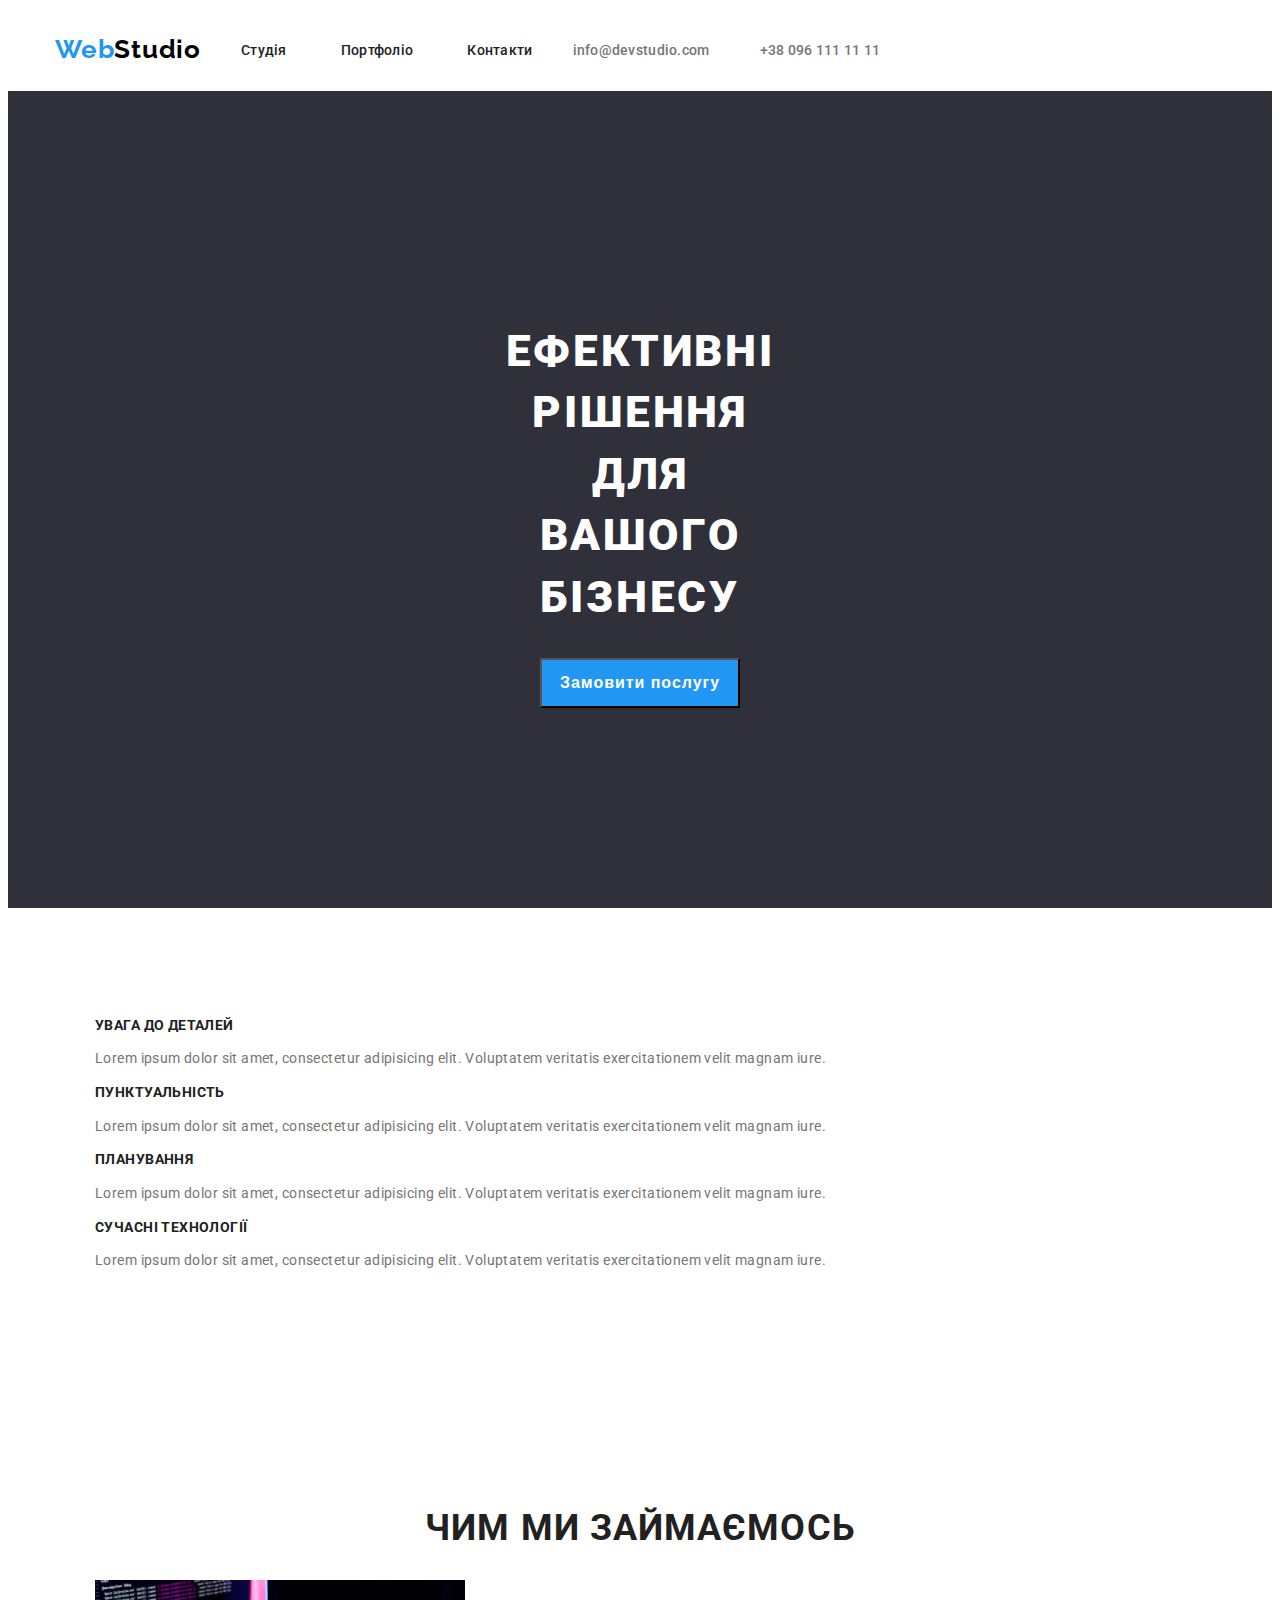
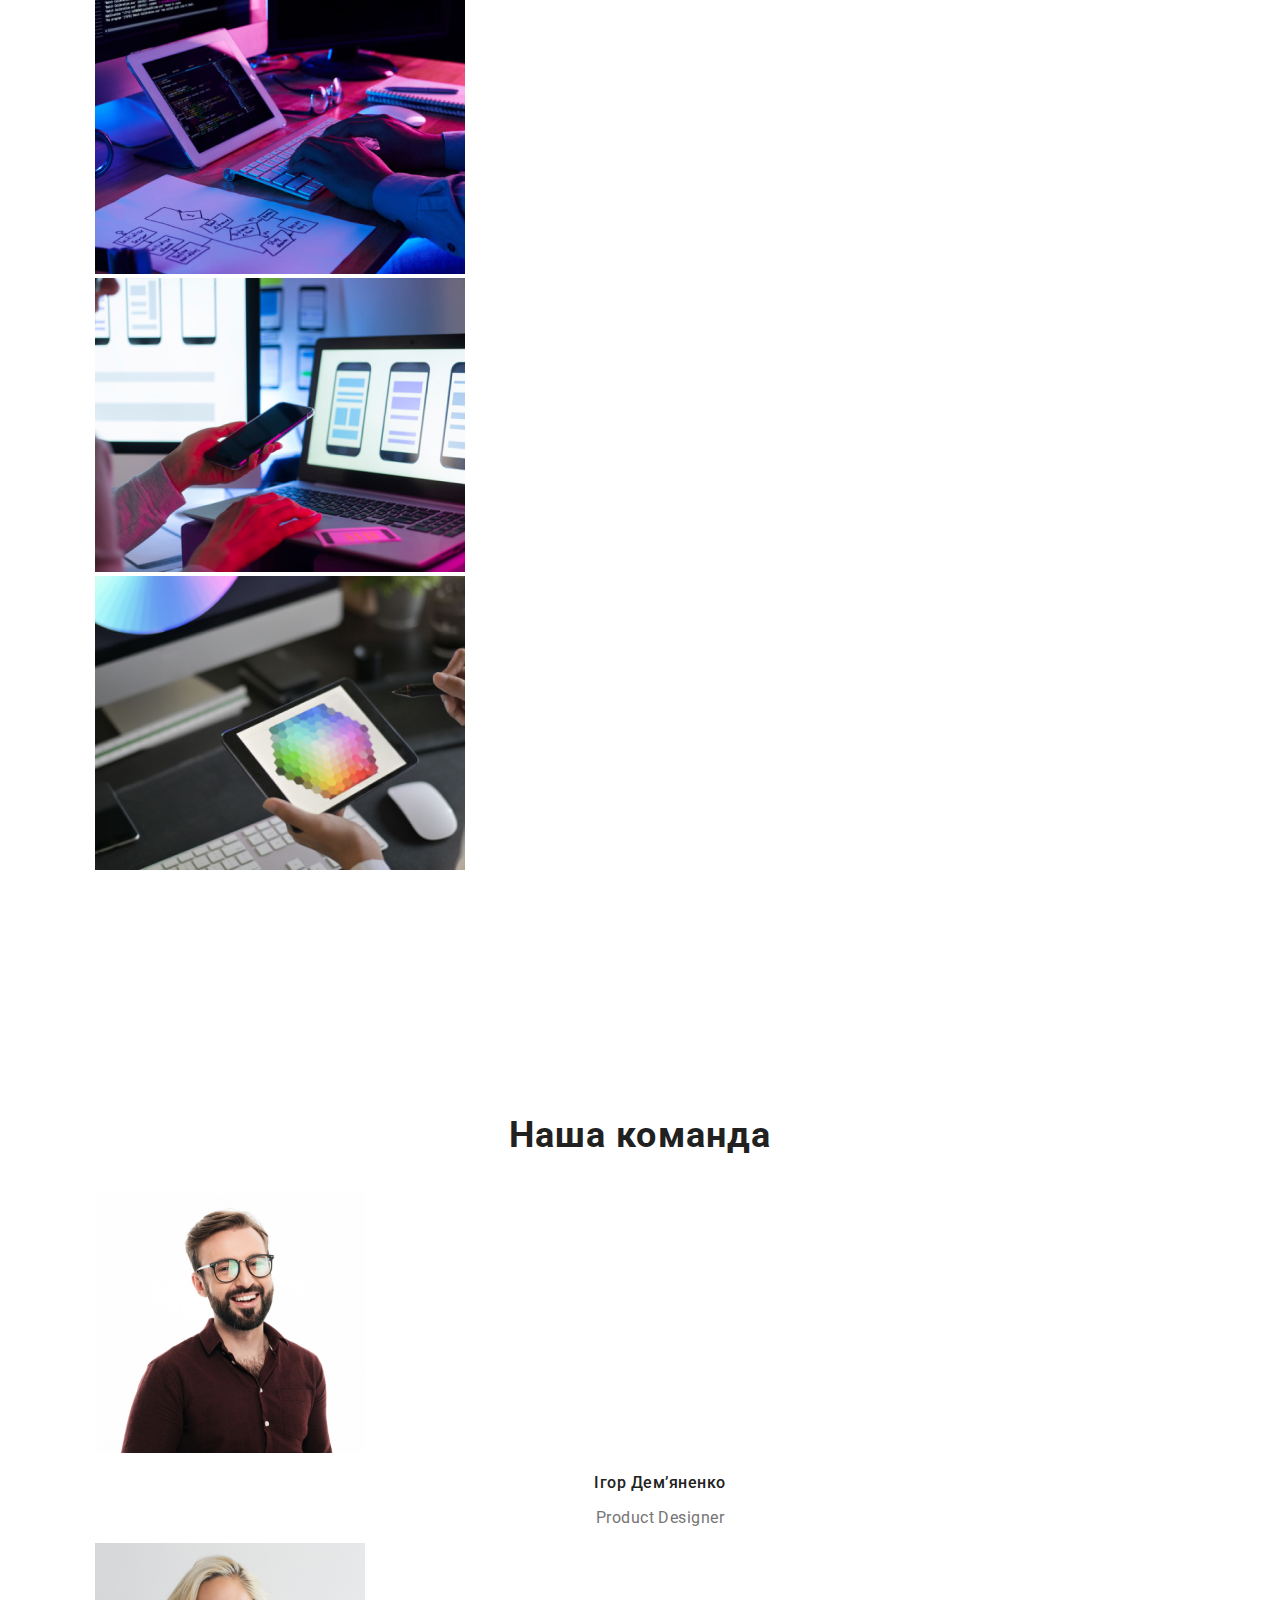
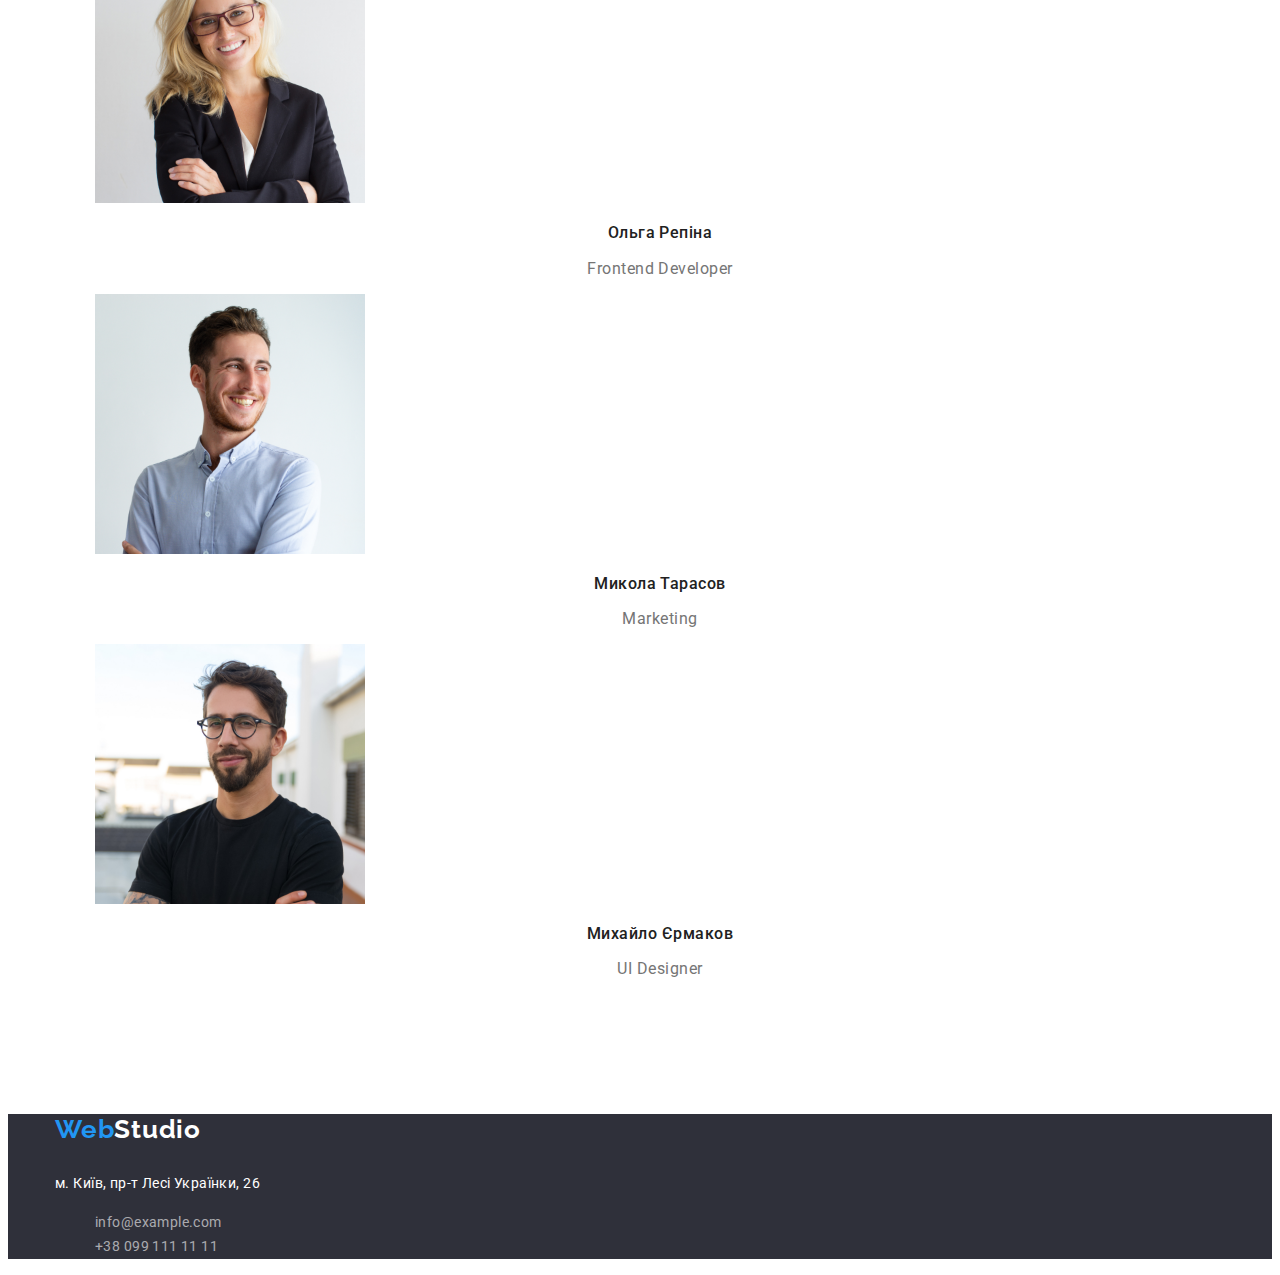
<file: index.html>
<!DOCTYPE html>
<html lang="en">
<head>
    <meta charset="UTF-8">
    <meta http-equiv="X-UA-Compatible" content="IE=edge">
    <meta name="viewport" content="width=device-width, initial-scale=1.0">
    <link href="https://fonts.googleapis.com/css2?family=Raleway:wght@700&family=Roboto:wght@400;500;700;900&display=swap"
        rel="stylesheet">
    <title>Web studio</title>
    <link rel="stylesheet" href="style.css">
</head>
<body>
<!-- header -->
<header>
    <div class="container header-nav">
        <a class="logo" href="./">
            <p><span class="logo-span">Web</span>Studio</p>
        </a>
        <nav>
            <ul class="nav-list">
                <li class="list-item"><a class="nav-link" href="./">Студія</a></li>
                <li class="list-item"><a class="nav-link" href="/portfolio.html" target="_blank"
                        rel="noopener noreferer">Портфоліо</a></li>
                <li class="list-item"><a class="nav-link" href="">Контакти</a></li>
            </ul>
        </nav>
        <ul class="contact-list">
            <li class="contact-item"><a class="nav-contact" href="mailto:info@devstudio.com">info@devstudio.com</a></li>
            <li class="contact-item"><a class="nav-contact" href="tel:+380961111111">+38 096 111 11 11</a></li>
        </ul>
    </div>
</header>

<main>
    <!-- Секція герой -->
        <section class="hero-section">
            <div class="container container-hero">
                <h1 class="hero-title">
                    Ефективні рішення для вашого бізнесу
                </h1>
                <button class="hero-button" type="button"><span class="button-tite">Замовити послугу</span></button>
            </div>
        </section>


    <!-- Секція особливості  -->
        <section class="section">
            <div class="container">
                <ul>
                    <li>
                        <h3 class="specific-title">УВАГА ДО ДЕТАЛЕЙ</h3>
                        <p class="description-specific">Lorem ipsum dolor sit amet, consectetur adipisicing elit. Voluptatem
                            veritatis exercitationem velit magnam iure.</p>
                    </li>
                    <li>
                        <h3 class="specific-title">ПУНКТУАЛЬНІСТЬ</h3>
                        <p class="description-specific">Lorem ipsum dolor sit amet, consectetur adipisicing elit. Voluptatem
                            veritatis exercitationem velit magnam iure.</p>
                    </li>
                    <li>
                        <h3 class="specific-title">ПЛАНУВАННЯ</h3>
                        <p class="description-specific">Lorem ipsum dolor sit amet, consectetur adipisicing elit. Voluptatem
                            veritatis exercitationem velit magnam iure.</p>
                    </li>
                    <li>
                        <h3 class="specific-title">СУЧАСНІ ТЕХНОЛОГІЇ</h3>
                        <p class="description-specific">Lorem ipsum dolor sit amet, consectetur adipisicing elit. Voluptatem
                            veritatis exercitationem velit magnam iure.</p>
                    </li>
                </ul>
            </div>
        </section>
    
    <!-- Секція чим займаємось -->
        <section class="section">
            <div class="container">
                <h2 class="title-about-work">ЧИМ МИ ЗАЙМАЄМОСЬ</h2>
                <ul>
                    <li><img src="img/descktop and laptop.jpg" alt="descktop"></li>
                    <li><img src="img/second descktop and laptop.jpg" alt="image2"></li>
                    <li><img src="img/tablet.jpg" alt="image3"></li>
                </ul>
            </div>
        </section>
    
    <!-- Секція знайомства -->

        <section id="team" class="section">
            <div class="container">
                <p class="title-about-team">Наша команда</p>
                <ul>
                    <li>
                        <img src="img/demyanenko.jpg" alt="Demianko" width="270" height="260">
                        <p class="name-employee">Ігор Дем’яненко</p>
                        <p class="description-employee">Product Designer</p>
                    </li>
                    <li>
                        <img src="img/repina.jpg" alt="Rapina" width="270" height="260">
                        <p class="name-employee">Ольга Репіна</p>
                        <p class="description-employee">Frontend Developer</p>
                    </li>
                    <li>
                        <img src="img/tarasov.jpg" alt="Tarasov" width="270" height="260">
                        <p class="name-employee">Микола Тарасов</p>
                        <p class="description-employee">Marketing</p>
                    </li>
                    <li>
                        <img src="img/ermakov.jpg" alt="Ermakov" width="270" height="260">
                        <p class="name-employee">Михайло Єрмаков</p>
                        <p class="description-employee">UI Designer</p>
                    </li>
                </ul>
            </div>
        </section>
    
</main>
<!-- footer -->
<footer class="footer">
    <div class="container">
        <nav>
            <a class="logo" href="./">
                <p class="logo-text"><span class="logo-span">Web</span>Studio</p>
            </a>
        </nav>
        <address class="address">м. Київ, пр-т Лесі Українки, 26</address>
        <ul >
            <li class="footer-list-item"><a class="footer-contact" href="mailto:info@example.com">info@example.com</a></li>
            <li class="footer-list-item"><a class="footer-contact" href="tel:+380991111111">+38 099 111 11 11</a></li>
        </ul>
    </div>
</footer>

</body>
</html>
</file>
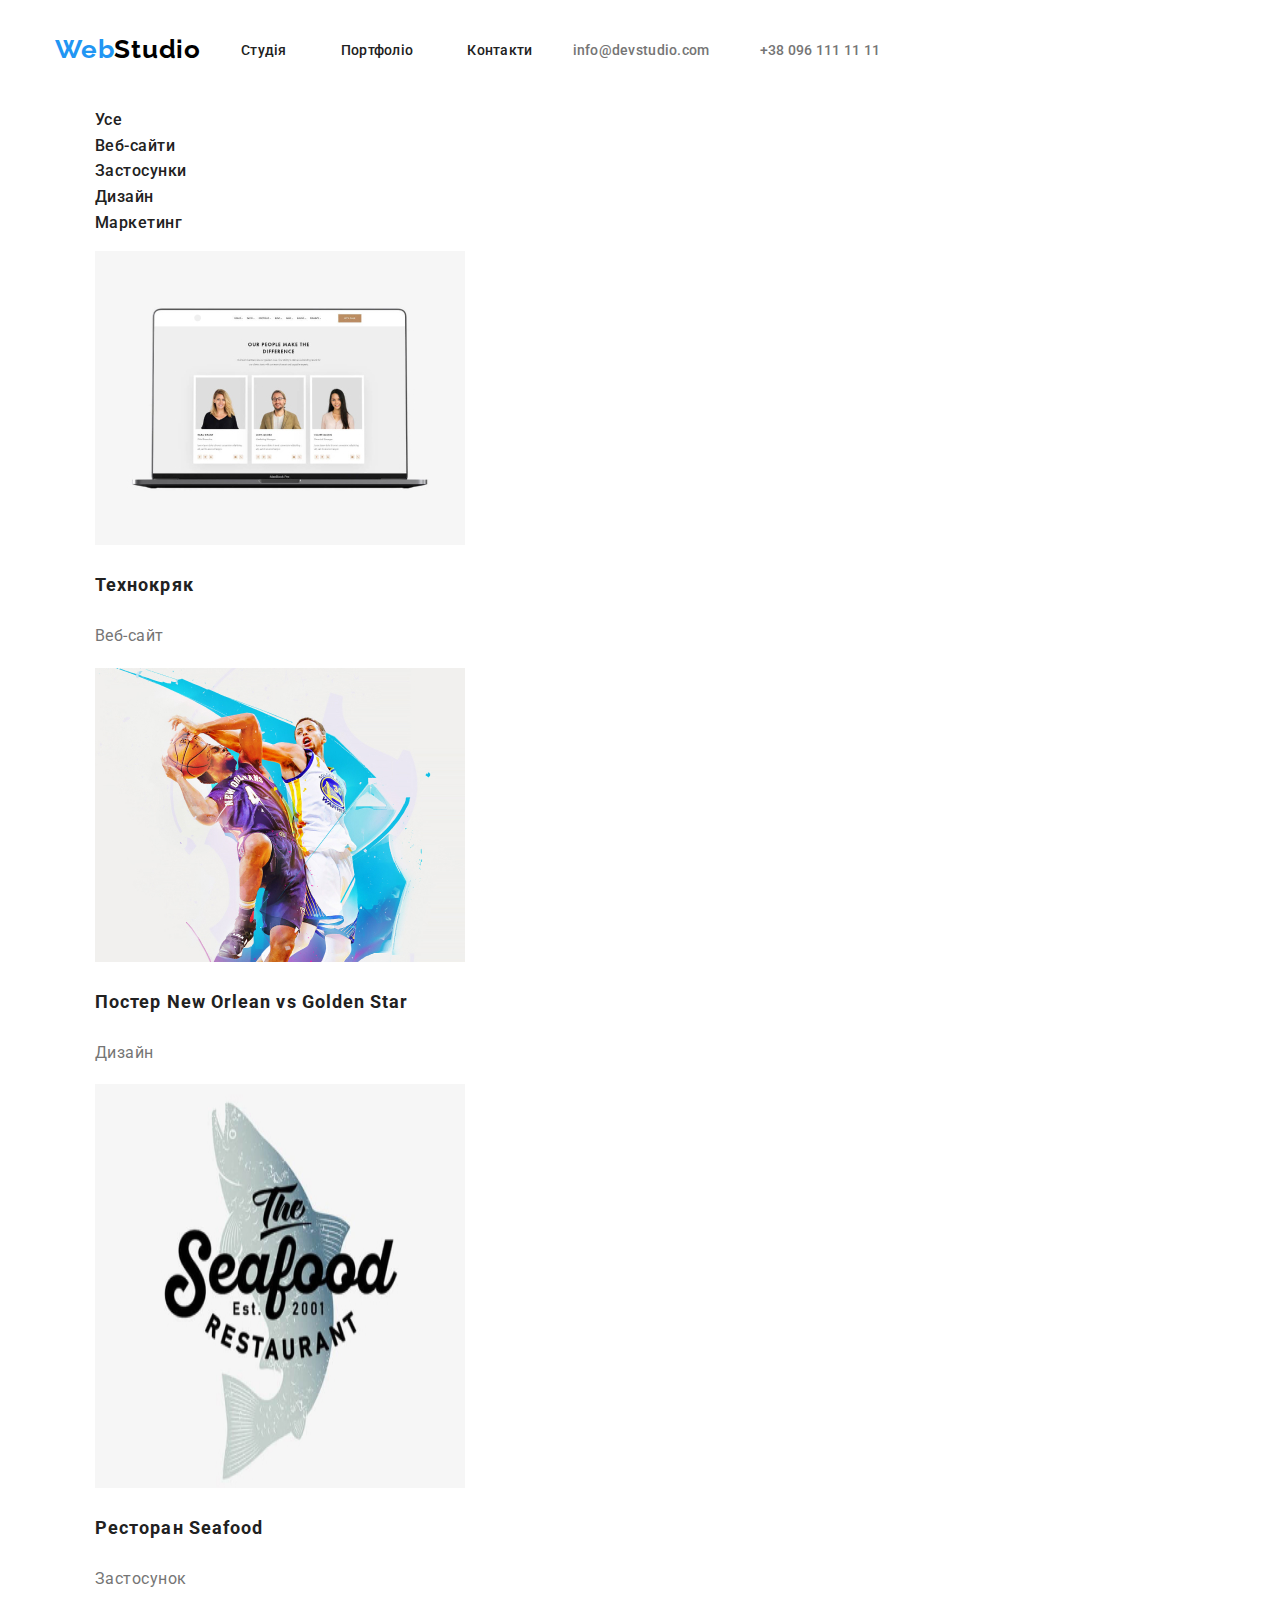
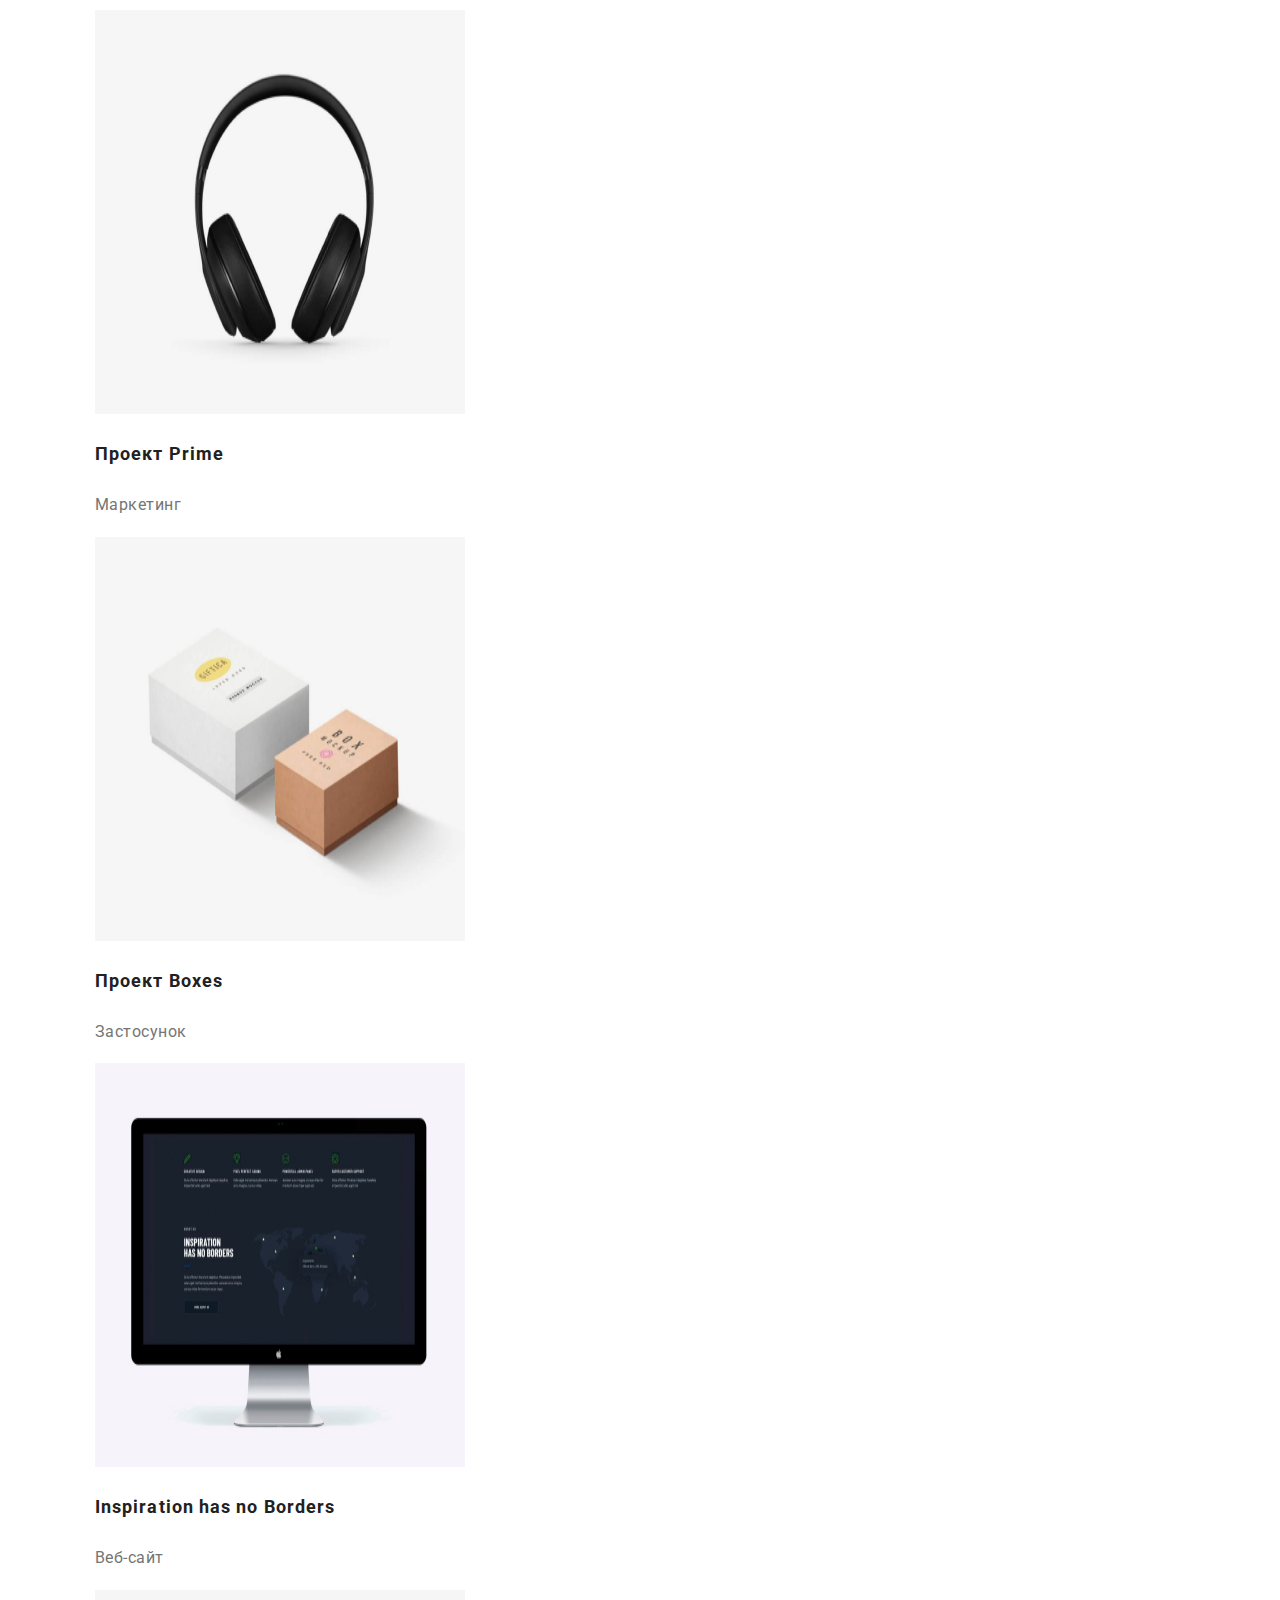
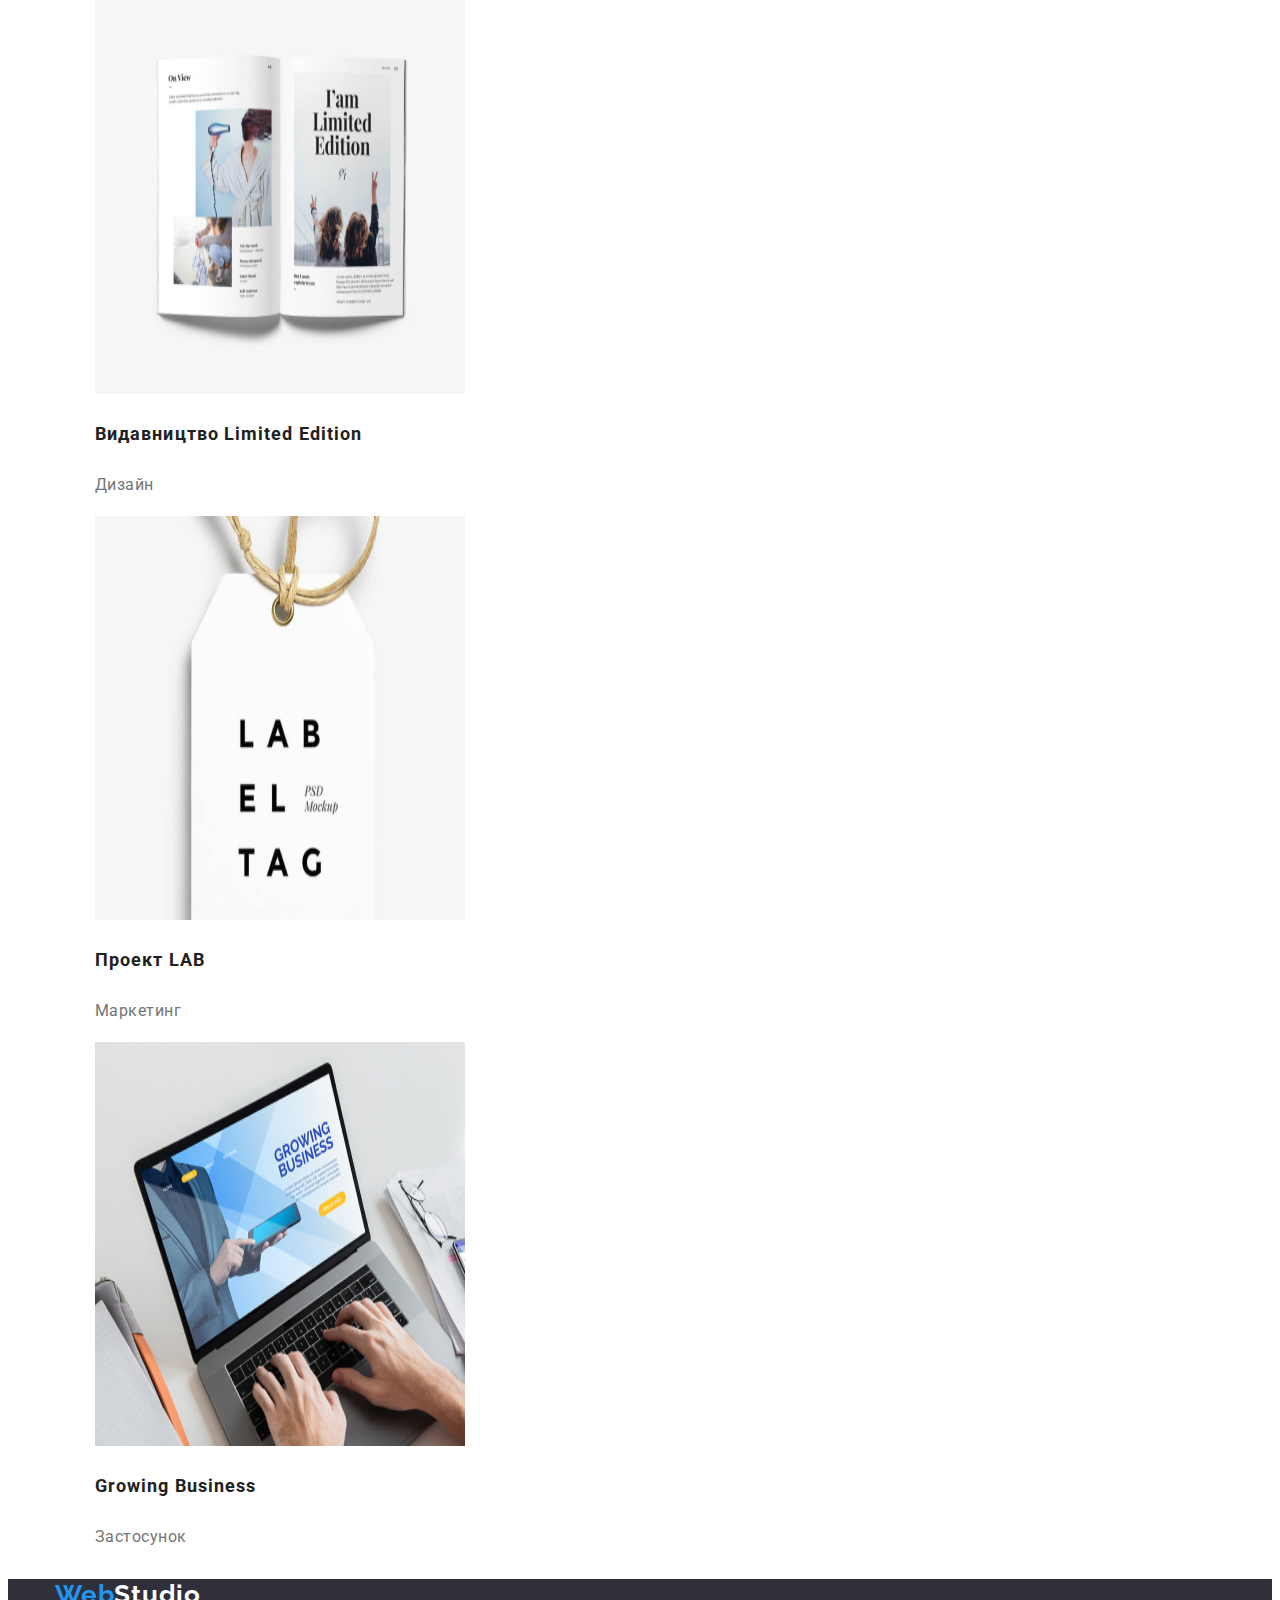
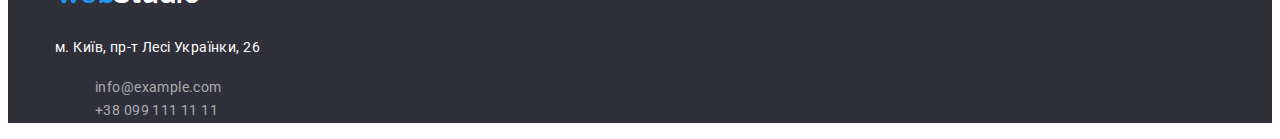
<file: portfolio.html>
<!DOCTYPE html>
<html lang="en">
<head>
    <meta charset="UTF-8">
    <meta http-equiv="X-UA-Compatible" content="IE=edge">
    <meta name="viewport" content="width=device-width, initial-scale=1.0">
    <link href="https://fonts.googleapis.com/css2?family=Raleway:wght@700&family=Roboto:wght@400;500;700;900&display=swap"
        rel="stylesheet">
    <title>Portfolio</title>
    <link rel="stylesheet" href="style.css">
</head>
<body>
<!-- headear -->
<header>
    <div class="container header-nav">
        <a class="logo" href="./">
            <p><span class="logo-span">Web</span>Studio</p>
        </a>
        <nav>
            <ul class="nav-list">
                <li class="list-item"><a class="nav-link" href="./">Студія</a></li>
                <li class="list-item"><a class="nav-link" href="/portfolio.html" target="_blank"
                        rel="noopener noreferer">Портфоліо</a></li>
                <li class="list-item"><a class="nav-link" href="">Контакти</a></li>
            </ul>
        </nav>
        <ul class="contact-list">
            <li class="contact-item"><a class="nav-contact" href="mailto:info@devstudio.com">info@devstudio.com</a></li>
            <li class="contact-item"><a class="nav-contact" href="tel:+380961111111">+38 096 111 11 11</a></li>
        </ul>
    </div>
</header>
<main>
    <section>
        <div class="container">
            <ul>
                <li class="portfolio-button"><a class="title-button filter-button" href="">Усе</a></li>
                <li class="portfolio-button"><a class="title-button filter-button" href="">Веб-сайти</a></li>
                <li class="portfolio-button"><a class="title-button filter-button" href="">Застосунки</a></li>
                <li class="portfolio-button"><a class="title-button filter-button" href="">Дизайн</a></li>
                <li class="portfolio-button"><a class="title-button filter-button" href="">Маркетинг</a></li>
            </ul>
        </div>
    </section>
    <section>
        <div class="container">
            <ul>
                <li>
                    <a href="">
                        <img src="img/laptop.jpg" alt="website">
                        <p class="card-title">Технокряк</p>
                        <p class="card-description">Веб-сайт</p>
                    </a>
                </li>
                <li>
                    <a href="">
                        <img src="img/img.jpg" alt="Design">
                        <p class="card-title">Постер New Orlean vs Golden Star</p>
                        <p class="card-description">Дизайн</p>
                    </a>
                </li>
                <li>
                    <a href="">
                        <img src="img/logo.jpg" alt="application" width="370" height="404">
                        <p class="card-title">Ресторан Seafood</p>
                        <p class="card-description">Застосунок</p>
                    </a>
                </li>
                <li>
                    <a href="">
                        <img src="img/headphone.jpg" alt="headphone" width="370" height="404">
                        <p class="card-title">Проект Prime</p>
                        <p class="card-description">Маркетинг</p>
                    </a>
                </li>
                <li>
                    <a href="">
                        <img src="img/boxes.jpg" alt="boxes" width="370" height="404">
                        <p class="card-title">Проект Boxes</p>
                        <p class="card-description">Застосунок</p>
                    </a>
                </li>
                <li>
                    <a href="">
                        <img src="img/screen.jpg" alt="screen" width="370" height="404">
                        <p class="card-title">Inspiration has no Borders</p>
                        <p class="card-description">Веб-сайт</p>
                    </a>
                </li>
                <li>
                    <a href="">
                        <img src="img/book.jpg" alt="book" width="370" height="404">
                        <p class="card-title">Видавництво Limited Edition</p>
                        <p class="card-description">Дизайн</p>
                    </a>
                </li>
                <li>
                    <a href="">
                        <img src="img/keychain.jpg" alt="keychain" width="370" height="404">
                        <p class="card-title">Проект LAB</p>
                        <p class="card-description">Маркетинг</p>
                    </a>
                </li>
                <li>
                    <a href="">
                        <img src="img/laptop on table.jpg" alt="laptop" width="370" height="404">
                        <p class="card-title">Growing Business</p>
                        <p class="card-description">Застосунок</p>
                    </a>
                </li>
            </ul>
        </div>
    </section>
</main>
<footer class="footer">
    <div class="container">
        <nav>
            <a class="logo" href="./">
                <p class="logo-text"><span class="logo-span">Web</span>Studio</p>
            </a>
        </nav>
        <address class="address">м. Київ, пр-т Лесі Українки, 26</address>
        <ul>
            <li class="footer-list-item"><a class="footer-contact" href="mailto:info@example.com">info@example.com</a></li>
            <li class="footer-list-item"><a class="footer-contact" href="tel:+380991111111">+38 099 111 11 11</a></li>
        </ul>
    </div>
</footer>
</body>
</html>
</file>
<file: style.css>
/* primery-text-color: color: #212121
text-color: color: #757575
secondary-color: color: #ffffff
link-color: color: rgba(255, 255, 255, 0.6)
secondary-link-color: color: #2196F3
background-color: background-color: #2F303A*/

/* WebStudio */
.container
{
    width: 1200px;
    margin-left: auto;
    margin-right: auto;
    margin-top: 0;
    padding-left: 15px;
    padding-right: 15px;
}
.section
{
    padding-top: 94px;
    padding-bottom: 94px;
    margin-top: 0px;
    margin-bottom: 0px;
}

:root
{
    --primery-text-color: #757575;
    --title-text-color: #212121;
    --acent-color: #2196F3;
    --background-color: #ffffff;
    --button-color: #F5F4FA;
}
body
{
    color: var(--primery-text-color);
    background-color: #ffffff;
    font-family: roboto, sans-serif
}
a {
    text-decoration: none;
}
ul
{
    list-style: none;
}
html {
    box-sizing: border-box;
}
*,
*::before,
*::after{
    box-sizing: inherit;
}
    /* headear */
    .logo
    {
        color: #000000;
        font-family: 'Raleway', sans-serif;
        font-style: normal;
        font-weight: 700;
        font-size: 26px;
        line-height: 1.2;
        letter-spacing: 0.03em;
    }
    .logo-text
    {
        color: var(--background-color);
    }
    .logo-span,
    .nav-link:focus,
    .nav-link:hover,
    .nav-contact:focus,
    .nav-contact:hover
    {
        color: var(--acent-color)
    }
    .nav-link
    {
        color: var(--title-text-color);
        font-style: normal;
        font-weight: 500;
        font-size: 14px;
        line-height: 1.1;
        letter-spacing: 0.02em;
    }
    .nav-contact
    {
        color: var(--primery-text-color);
        font-style: normal;
        font-weight: 500;
        font-size: 14px;
        line-height: 1.1;
        letter-spacing: 0.02em;
    }
    .header-nav {
        display: flex;
        align-items: center;
        /* align-items: baseline; */
    }
    .nav-list {
        display: flex;
    }
    .nav-list li+li {
        margin-left: 54px;
    }
    .contact-list{
        display: flex;
    }
    .contact-list li+li {
        margin-left: 50px;
    }

    /* Секція герой */
    .hero-section
    {
        background-color: #2F303A;
    }
    .container-hero {
        padding-top: 200px;
        padding-bottom: 200px;
        padding-left: 452px;
        padding-right: 452px;
    }
    .hero-title
    {
        color: var(--background-color);
        font-style: normal;
        font-weight: 900;
        font-size: 44px;
        line-height: 1.4;
        text-align: center;
        letter-spacing: 0.06em;
        text-transform: uppercase;
    }
    .hero-button
    { 
        background-color: var(--acent-color);
        color: var(--background-color);
        display: flex;
        margin-left: auto;
        margin-right: auto;
        width: 200px;
        height: 50px;

    }
    .button-tite
    {
        font-style: normal;
        font-weight: 700;
        font-size: 16px;
        line-height: 1.9;
        letter-spacing: 0.06em;
        display: flex;
        margin: auto;
    }
    /* Секція особливості */
    .specific-title
    {
        color: var(--title-text-color);
        font-style: normal;
        font-weight: 700;
        font-size: 14px;
        line-height: 1.1;
        letter-spacing: 0.03em;
        text-transform: uppercase;
    }
    .description-specific
    {
        color: var(--primery-text-color);
        font-style: normal;
        font-weight: 400;
        font-size: 14px;
        line-height: 1.7;
        letter-spacing: 0.03em;
    }
    /* Секція чим займаємось */
    .title-about-work
    {
        color: var(--title-text-color);
        font-style: normal;
        font-weight: 700;
        font-size: 36px;
        line-height: 1.2;
        text-align: center;
        letter-spacing: 0.03em;
    }
    /* Секція знайомства */
    .title-about-team
    {
        color: var(--title-text-color);
        font-style: normal;
        font-weight: 700;
        font-size: 36px;
        line-height: 1.2;
        text-align: center;
        letter-spacing: 0.03em;
    }
    .name-employee
    {
        color: var(--title-text-color);
        font-style: normal;
        font-weight: 500;
        font-size: 16px;
        line-height: 1.2;
        text-align: center;
        letter-spacing: 0.03em;
    }
    .description-employee
    {
        color: var(--primery-text-color);
        font-style: normal;
        font-weight: 400;
        font-size: 16px;
        line-height: 1.2;
        text-align: center;
        letter-spacing: 0.03em;
    }
    /* footer */

    .address
    {
        color: var(--background-color);
        font-style: normal;
        font-weight: 400;
        font-size: 14px;
        line-height: 1.7;
        letter-spacing: 0.03em;
        display: flex;
        margin-top: 20px;
    }
    .footer
    {
        background-color: #2F303A;
    }
    .footer-contact
    {
        color: rgba(255, 255, 255, 0.6);
        font-style: normal;
        font-weight: 400;
        font-size: 14px;
        line-height: 1.7;
        letter-spacing: 0.03em;
    }
    .footer-list-item {
        display: flex;
    }
    .footer-list-item li+li {
        margin-bottom: 9px;
    }
/* Portfolio */

    /* Filter button */
    .title-button
    {
        color: var(--title-text-color);
        font-style: normal;
        font-weight: 500;
        font-size: 16px;
        line-height: 1.6;
        text-align: center;
        letter-spacing: 0.03em;
        width: 73px;
    }
    /* card */
    .card-title
    {
        color: var(--title-text-color);
        font-style: normal;
        font-weight: 700;
        font-size: 18px;
        line-height: 2;
        letter-spacing: 0.06em;
    }
    .card-description
    {
        color: var(--primery-text-color);
        font-style: normal;
        font-weight: 400;
        font-size: 16px;
        line-height: 1.9;
        letter-spacing: 0.03em;
    }
</file>
